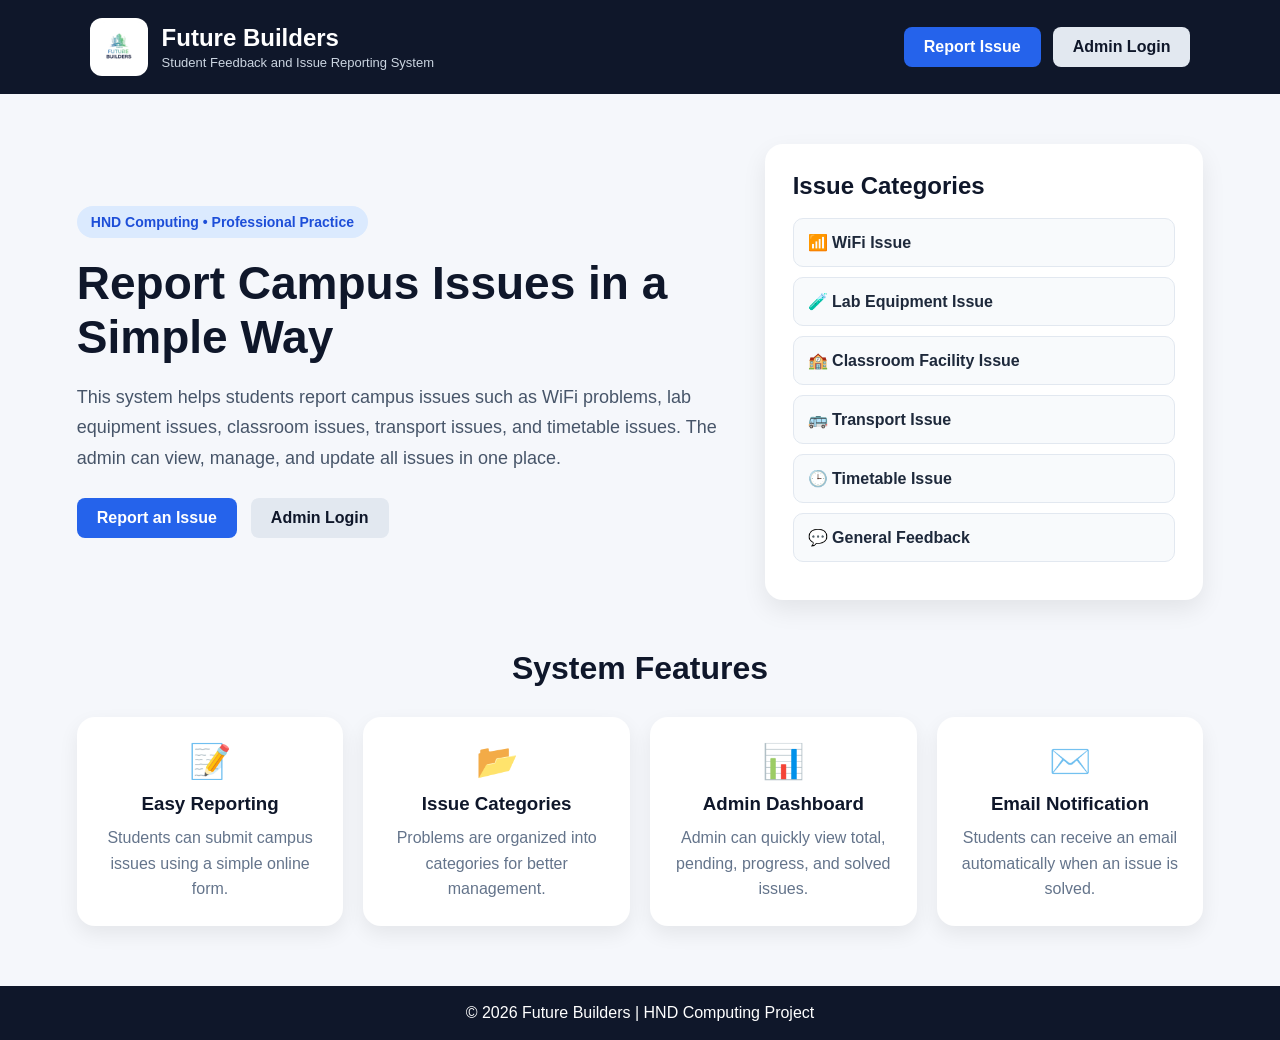
<file: student feedback system/index.html>
<!DOCTYPE html>
<html lang="en">
<head>
  <meta charset="UTF-8" />
  <meta name="viewport" content="width=device-width, initial-scale=1.0" />
  <title>Student Feedback and Issue Reporting System</title>
  <link rel="stylesheet" href="style.css" />
</head>
<body>
  <header class="navbar">
    <div class="logo-box">
      <img src="images/logo.png" class="logo-img" alt="Future Builders Logo">
      <div class="logo-text">
        <h2>Future Builders</h2>
        <p>Student Feedback and Issue Reporting System</p>
      </div>
    </div>
    <div class="nav-buttons">
      <a href="report_issue.html" class="btn nav-btn">Report Issue</a>
      <a href="admin_login.php" class="btn secondary-btn">Admin Login</a>
    </div>
  </header>

  <section class="hero-section">
    <div class="hero-left">
      <span class="tagline">HND Computing • Professional Practice</span>
      <h1>Report Campus Issues in a Simple Way</h1>
      <p>
        This system helps students report campus issues such as WiFi problems,
        lab equipment issues, classroom issues, transport issues, and timetable issues.
        The admin can view, manage, and update all issues in one place.
      </p>
      <div class="hero-buttons">
        <a href="report_issue.html" class="btn main-btn">Report an Issue</a>
        <a href="admin_login.php" class="btn secondary-btn">Admin Login</a>
      </div>
    </div>

    <div class="hero-right">
      <div class="category-card">
        <h3>Issue Categories</h3>
        <ul>
          <li>📶 WiFi Issue</li>
          <li>🧪 Lab Equipment Issue</li>
          <li>🏫 Classroom Facility Issue</li>
          <li>🚌 Transport Issue</li>
          <li>🕒 Timetable Issue</li>
          <li>💬 General Feedback</li>
        </ul>
      </div>
    </div>
  </section>

  <section class="feature-section">
    <h2>System Features</h2>
    <div class="feature-grid">
      <div class="feature-box"><div class="icon">📝</div><h3>Easy Reporting</h3><p>Students can submit campus issues using a simple online form.</p></div>
      <div class="feature-box"><div class="icon">📂</div><h3>Issue Categories</h3><p>Problems are organized into categories for better management.</p></div>
      <div class="feature-box"><div class="icon">📊</div><h3>Admin Dashboard</h3><p>Admin can quickly view total, pending, progress, and solved issues.</p></div>
      <div class="feature-box"><div class="icon">✉️</div><h3>Email Notification</h3><p>Students can receive an email automatically when an issue is solved.</p></div>
    </div>
  </section>

  <footer class="footer">
    <p>© 2026 Future Builders | HND Computing Project</p>
  </footer>
</body>
</html>
</file>
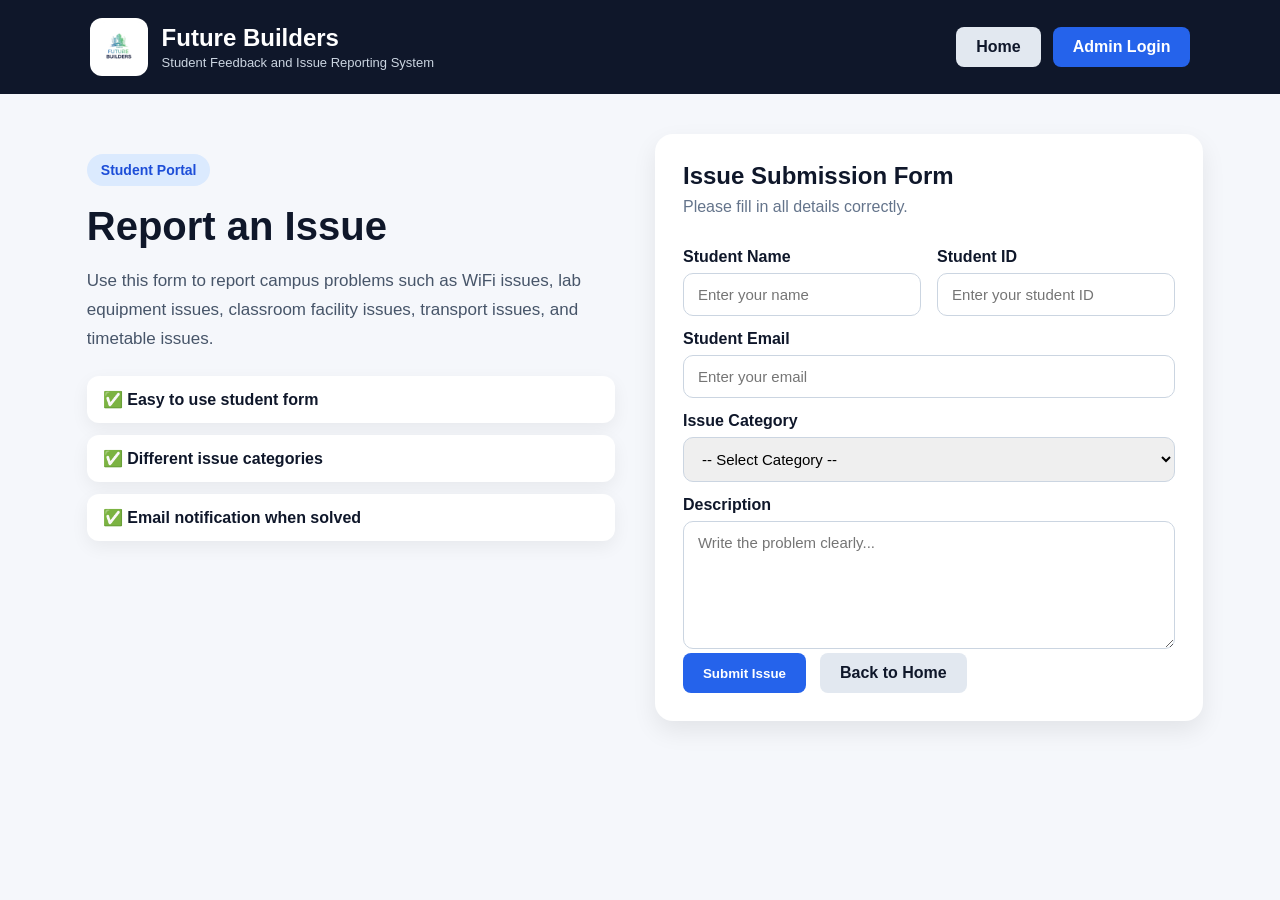
<file: student feedback system/report_issue.html>
<!DOCTYPE html>
<html lang="en">
<head>
  <meta charset="UTF-8" />
  <meta name="viewport" content="width=device-width, initial-scale=1.0" />
  <title>Report Issue</title>
  <link rel="stylesheet" href="style.css" />
</head>
<body class="page-bg">
  <header class="navbar">
    <div class="logo-box">
      <img src="images/logo.png" class="logo-img" alt="Future Builders Logo">
      <div class="logo-text">
        <h2>Future Builders</h2>
        <p>Student Feedback and Issue Reporting System</p>
      </div>
    </div>
    <div class="nav-buttons">
      <a href="index.html" class="btn secondary-btn">Home</a>
      <a href="admin_login.php" class="btn nav-btn">Admin Login</a>
    </div>
  </header>

  <section class="form-section">
    <div class="form-container">
      <div class="form-left">
        <span class="tagline">Student Portal</span>
        <h1>Report an Issue</h1>
        <p>Use this form to report campus problems such as WiFi issues, lab equipment issues, classroom facility issues, transport issues, and timetable issues.</p>
        <div class="info-list">
          <div class="info-item">✅ Easy to use student form</div>
          <div class="info-item">✅ Different issue categories</div>
          <div class="info-item">✅ Email notification when solved</div>
        </div>
      </div>

      <div class="form-card">
        <div class="form-header">
          <h2>Issue Submission Form</h2>
          <p>Please fill in all details correctly.</p>
        </div>

        <form action="submit_issue.php" method="POST">
          <div class="two-col">
            <div>
              <label for="student_name">Student Name</label>
              <input type="text" id="student_name" name="student_name" placeholder="Enter your name" required>
            </div>
            <div>
              <label for="student_id">Student ID</label>
              <input type="text" id="student_id" name="student_id" placeholder="Enter your student ID" required>
            </div>
          </div>

          <label for="student_email">Student Email</label>
          <input type="email" id="student_email" name="student_email" placeholder="Enter your email" required>

          <label for="category">Issue Category</label>
          <select id="category" name="category" required>
            <option value="">-- Select Category --</option>
            <option value="WiFi Issue">WiFi Issue</option>
            <option value="Lab Issue">Lab Issue</option>
            <option value="Classroom Issue">Classroom Issue</option>
            <option value="Transport Issue">Transport Issue</option>
            <option value="Timetable Issue">Timetable Issue</option>
            <option value="Other">Other</option>
          </select>

          <label for="description">Description</label>
          <textarea id="description" name="description" rows="6" placeholder="Write the problem clearly..." required></textarea>

          <div class="hero-buttons">
            <button type="submit" class="btn main-btn">Submit Issue</button>
            <a href="index.html" class="btn secondary-btn">Back to Home</a>
          </div>
        </form>
      </div>
    </div>
  </section>
</body>
</html>
</file>
<file: student feedback system/style.css>
* { margin: 0; padding: 0; box-sizing: border-box; font-family: Arial, sans-serif; }
body { background: #f5f7fb; color: #1e293b; }
a { text-decoration: none; }
.navbar { background: #0f172a; color: white; padding: 18px 7%; display: flex; justify-content: space-between; align-items: center; flex-wrap: wrap; }
.logo-box { display: flex; align-items: center; gap: 14px; }
.logo-img { width: 58px; height: 58px; object-fit: contain; background: white; border-radius: 12px; padding: 4px; }
.logo-text h2 { font-size: 24px; margin-bottom: 3px; }
.logo-text p { font-size: 13px; color: #cbd5e1; }
.nav-buttons { display: flex; gap: 12px; flex-wrap: wrap; }
.btn { padding: 11px 20px; border-radius: 8px; font-weight: bold; display: inline-block; transition: 0.3s; border: none; cursor: pointer; }
.nav-btn, .main-btn { background: #2563eb; color: white; }
.nav-btn:hover, .main-btn:hover { background: #1d4ed8; }
.secondary-btn { background: #e2e8f0; color: #0f172a; }
.secondary-btn:hover { background: #cbd5e1; }
.hero-section { width: 88%; max-width: 1200px; margin: 50px auto; display: grid; grid-template-columns: 1.2fr 0.8fr; gap: 30px; align-items: center; }
.tagline { display: inline-block; background: #dbeafe; color: #1d4ed8; padding: 8px 14px; border-radius: 20px; font-size: 14px; font-weight: bold; }
.hero-left h1 { font-size: 46px; margin: 18px 0; color: #0f172a; }
.hero-left p { font-size: 18px; line-height: 1.7; color: #475569; margin-bottom: 25px; }
.hero-buttons { display: flex; gap: 14px; flex-wrap: wrap; }
.category-card { background: white; padding: 28px; border-radius: 18px; box-shadow: 0 10px 25px rgba(0, 0, 0, 0.08); }
.category-card h3 { margin-bottom: 18px; font-size: 24px; color: #0f172a; }
.category-card ul { list-style: none; }
.category-card ul li { background: #f8fafc; border: 1px solid #e2e8f0; padding: 14px; border-radius: 10px; margin-bottom: 10px; font-weight: 600; }
.feature-section { width: 88%; max-width: 1200px; margin: 20px auto 60px; }
.feature-section h2 { text-align: center; margin-bottom: 30px; font-size: 32px; color: #0f172a; }
.feature-grid { display: grid; grid-template-columns: repeat(4, 1fr); gap: 20px; }
.feature-box { background: white; padding: 24px; border-radius: 18px; text-align: center; box-shadow: 0 8px 20px rgba(0, 0, 0, 0.07); transition: 0.3s; }
.feature-box:hover { transform: translateY(-5px); }
.icon { font-size: 34px; margin-bottom: 12px; }
.feature-box h3 { margin-bottom: 10px; color: #0f172a; }
.feature-box p { color: #64748b; line-height: 1.6; }
.footer { background: #0f172a; color: white; text-align: center; padding: 18px; margin-top: 40px; }
.page-bg { background: #f5f7fb; min-height: 100vh; }
.form-section { width: 88%; max-width: 1200px; margin: 40px auto 60px; }
.form-container { display: grid; grid-template-columns: 1fr 1fr; gap: 30px; align-items: start; }
.form-left { padding: 20px 10px; }
.form-left h1 { font-size: 40px; margin: 18px 0; color: #0f172a; }
.form-left p { font-size: 17px; line-height: 1.7; color: #475569; margin-bottom: 22px; }
.info-list { display: grid; gap: 12px; }
.info-item { background: white; padding: 14px 16px; border-radius: 12px; box-shadow: 0 6px 18px rgba(0, 0, 0, 0.06); color: #0f172a; font-weight: 600; }
.form-card, .card { background: white; padding: 28px; border-radius: 18px; box-shadow: 0 10px 25px rgba(0, 0, 0, 0.08); }
.form-header { margin-bottom: 18px; }
.form-header h2, .card h1, .card h2 { color: #0f172a; margin-bottom: 8px; }
.form-header p, .card p, .small { color: #64748b; }
.two-col { display: grid; grid-template-columns: 1fr 1fr; gap: 16px; }
label { display: block; margin: 14px 0 7px; font-weight: bold; color: #0f172a; }
input, select, textarea { width: 100%; padding: 12px 14px; border: 1px solid #cbd5e1; border-radius: 10px; font-size: 15px; outline: none; }
input:focus, select:focus, textarea:focus { border-color: #2563eb; }
.success { background: #dcfce7; color: #166534; padding: 14px; border-radius: 12px; margin-bottom: 18px; }
.error { background: #fee2e2; color: #991b1b; padding: 14px; border-radius: 12px; margin-bottom: 18px; }
.dashboard-body { margin: 0; background: #f4f7fb; display: flex; }
.sidebar { width: 240px; min-height: 100vh; background: #0f172a; color: white; padding: 20px; position: fixed; left: 0; top: 0; }
.sidebar-logo { display: flex; align-items: center; gap: 12px; margin-bottom: 26px; }
.sidebar-logo img { width: 44px; height: 44px; object-fit: contain; background: white; border-radius: 10px; padding: 3px; }
.sidebar-logo-text h2 { font-size: 20px; margin-bottom: 3px; }
.sidebar-logo-text p { color: #cbd5e1; font-size: 13px; }
.sidebar-menu { list-style: none; padding: 0; }
.sidebar-menu li { margin-bottom: 15px; }
.sidebar-menu a { display: block; color: white; text-decoration: none; padding: 12px 15px; border-radius: 8px; transition: 0.3s; }
.sidebar-menu a:hover, .sidebar-menu a.active { background: #2563eb; }
.main-content { margin-left: 240px; padding: 30px; width: calc(100% - 240px); }
.top-header { margin-bottom: 25px; }
.top-header h1 { font-size: 32px; color: #0f172a; margin-bottom: 8px; }
.top-header p { color: #555; }
.dashboard-cards { display: grid; grid-template-columns: repeat(4, 1fr); gap: 20px; margin-bottom: 25px; }
.dashboard-card { background: white; padding: 25px; border-radius: 12px; box-shadow: 0 5px 15px rgba(0,0,0,0.08); text-align: center; }
.dashboard-card h3 { margin-bottom: 10px; color: #0f172a; }
.dashboard-card p { font-size: 30px; font-weight: bold; color: #2563eb; }
.pending-card { border-top: 5px solid #f59e0b; }
.progress-card { border-top: 5px solid #3b82f6; }
.solved-card { border-top: 5px solid #22c55e; }
.dashboard-actions { margin-bottom: 25px; }
.dashboard-box, .table-card { background: white; padding: 25px; border-radius: 12px; box-shadow: 0 5px 15px rgba(0,0,0,0.08); }
.dashboard-box h2 { margin-bottom: 10px; color: #0f172a; }
.dashboard-box p { color: #555; line-height: 1.6; }
table { width: 100%; border-collapse: collapse; margin-top: 20px; }
table th { background: #0f172a; color: white; padding: 10px; text-align: left; }
table td { padding: 10px; border-bottom: 1px solid #ddd; }
.status-badge { padding: 6px 10px; border-radius: 15px; font-size: 12px; font-weight: bold; display: inline-block; }
.pending { background: #fef3c7; color: #92400e; }
.progress { background: #dbeafe; color: #1d4ed8; }
.solved { background: #dcfce7; color: #166534; }
@media (max-width: 900px) { .hero-section, .form-container { grid-template-columns: 1fr; } .feature-grid, .dashboard-cards { grid-template-columns: repeat(2, 1fr); } .hero-left h1, .form-left h1 { font-size: 36px; } .two-col { grid-template-columns: 1fr; } }
@media (max-width: 700px) { .sidebar { width: 100%; height: auto; position: relative; } .main-content { margin-left: 0; width: 100%; } .dashboard-body { display: block; } .dashboard-cards, .feature-grid { grid-template-columns: 1fr; } .navbar { padding: 18px 5%; } .hero-section, .feature-section, .form-section { width: 92%; } .hero-left h1, .form-left h1 { font-size: 30px; } }
</file>
